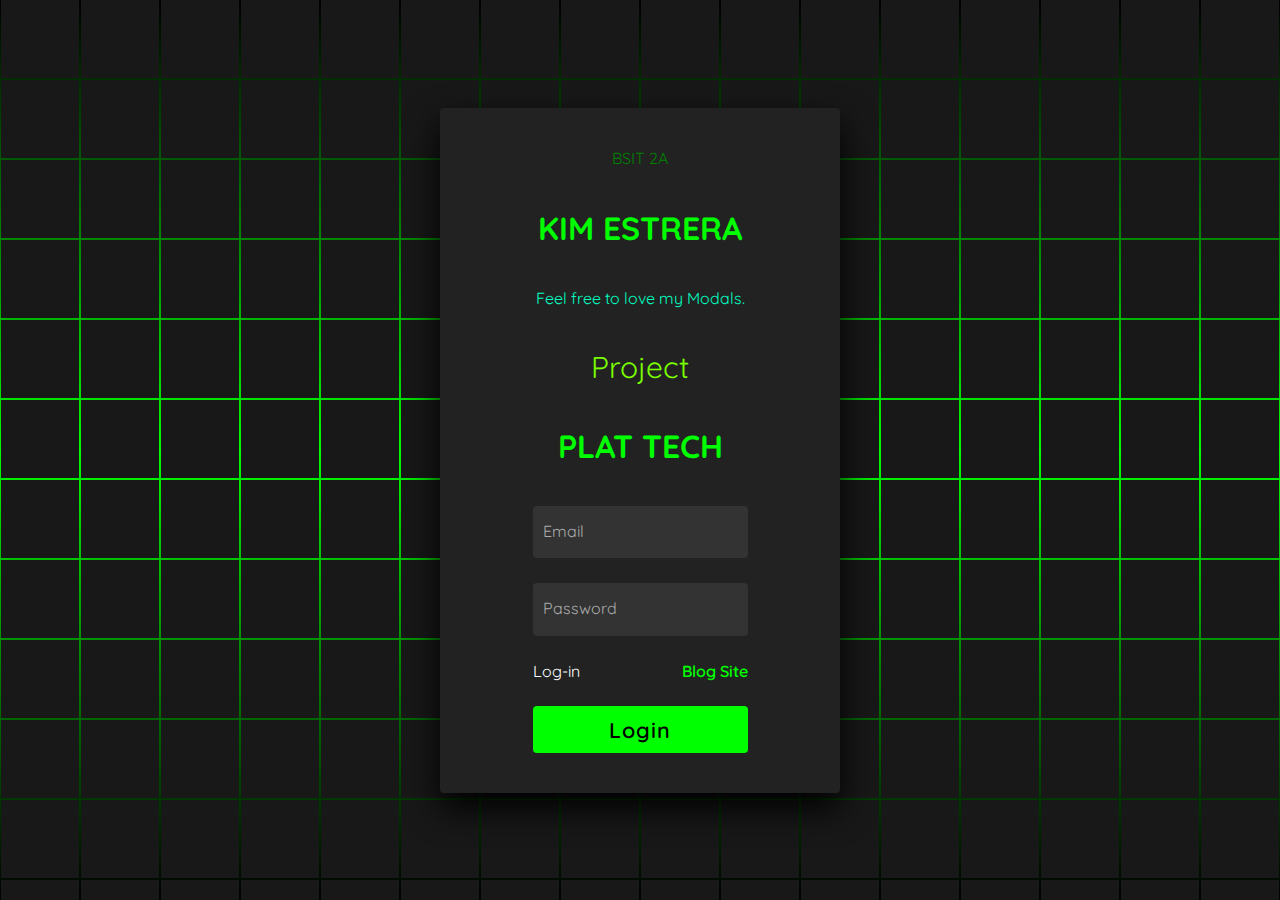
<file: index.html>
<!DOCTYPE html>
<html lang="en">
<head>
    <meta charset="UTF-8">
    <meta name="viewport" content="width=device-width, initial-scale=1.0">
    <style> @import url('https://fonts.googleapis.com/css2?family=Quicksand:wght@300;400;500;600;700&display=swap');
        *
        {
          margin: 0;
          padding: 0;
          box-sizing: border-box;
          font-family: 'Quicksand', sans-serif;
        }
        body 
        {
          display: flex;
          justify-content: center;
          align-items: center;
          min-height: 100vh;
          background: #000;
        }
        section 
        {
          position: absolute;
          width: 100vw;
          height: 100vh;
          display: flex;
          justify-content: center;
          align-items: center;
          gap: 2px;
          flex-wrap: wrap;
          overflow: hidden;
        }
        section::before 
        {
          content: '';
          position: absolute;
          width: 100%;
          height: 100%;
          background: linear-gradient(#000,#0f0,#000);
          animation: animate 5s linear infinite;
        }
        @keyframes animate 
        {
          0%
          {
            transform: translateY(-100%);
          }
          100%
          {
            transform: translateY(100%);
          }
        }
        section span 
        {
          position: relative;
          display: block;
          width: calc(6.25vw - 2px);
          height: calc(6.25vw - 2px);
          background: #181818;
          z-index: 2;
          transition: 1.5s;
        }
        section span:hover 
        {
          background: #0f0;
          transition: 0s;
        }
        
        section .signin
        {
          position: absolute;
          width: 400px;
          background: #222;  
          z-index: 1000;
          display: flex;
          justify-content: center;
          align-items: center;
          padding: 40px;
          border-radius: 4px;
          box-shadow: 0 15px 35px rgba(0,0,0,9);
        }
        section .signin .content 
        {
          position: relative;
          width: 100%;
          display: flex;
          justify-content: center;
          align-items: center;
          flex-direction: column;
          gap: 40px;
        }
        section .signin .content h2 
        {
          font-size: 2em;
          color: #0f0;
          text-transform: uppercase;
        }
        section .signin .content .form 
        {
          width: 100%;
          display: flex;
          flex-direction: column;
          gap: 25px;
        }
        section .signin .content .form .inputBox
        {
          position: relative;
          width: 100%;
        }
        section .signin .content .form .inputBox input 
        {
          position: relative;
          width: 100%;
          background: #333;
          border: none;
          outline: none;
          padding: 25px 10px 7.5px;
          border-radius: 4px;
          color: #fff;
          font-weight: 500;
          font-size: 1em;
        }
        section .signin .content .form .inputBox i 
        {
          position: absolute;
          left: 0;
          padding: 15px 10px;
          font-style: normal;
          color: #aaa;
          transition: 0.5s;
          pointer-events: none;
        }
        .signin .content .form .inputBox input:focus ~ i,
        .signin .content .form .inputBox input:valid ~ i
        {
          transform: translateY(-7.5px);
          font-size: 0.8em;
          color: #fff;
        }
        .signin .content .form .links 
        {
          position: relative;
          width: 100%;
          display: flex;
          justify-content: space-between;
        }
        .signin .content .form .links a 
        {
          color: #fff;
          text-decoration: none;
        }
        .signin .content .form .links a:nth-child(2)
        {
          color: #0f0;
          font-weight: 600;
        }
        .signin .content .form .inputBox input[type="submit"]
        {
          padding: 10px;
          background: #0f0;
          color: #000;
          font-weight: 600;
          font-size: 1.35em;
          letter-spacing: 0.05em;
          cursor: pointer;
        }
        input[type="submit"]:active
        {
          opacity: 0.6;
        }
        @media (max-width: 900px)
        {
          section span 
          {
            width: calc(10vw - 2px);
            height: calc(10vw - 2px);
          }
        }
        @media (max-width: 600px)
        {
          section span 
          {
            width: calc(20vw - 2px);
            height: calc(20vw - 2px);
          }
        }        
        }
        .myModal {
    display: flex;
    align-items: center;
    justify-content: center;
    position: fixed;
    top: 0;
    left: 0;
    width: 100%;
    height: 100%;
    background: rgba(0, 0, 0, 0.5);
}

.myModal[open] {
    display: block;
}

.signin {
    background: #fff;
    padding: 20px;
    border-radius: 8px;
    text-align: center;
    display: none;
}

.myModal[open] .signin {
    display: block;
}

.content {
    max-width: 400px;
    margin: auto;
}

/* Add any additional styles as needed */

     
        </style>
    <title>LOGIN</title>
</head>
<body>
    <section>
 <section> <span></span> <span></span> <span></span> <span></span> <span></span> <span></span> <span></span> <span></span> <span></span> <span></span> <span></span> <span></span> <span></span> <span></span> <span></span> <span></span> <span></span> <span></span> <span></span> <span></span> <span></span> <span></span> <span></span> <span></span> <span></span> <span></span> <span></span> <span></span> <span></span> <span></span> <span></span> <span></span> <span></span> <span></span> <span></span> <span></span> <span></span> <span></span> <span></span> <span></span> <span></span> <span></span> <span></span> <span></span> <span></span> <span></span> <span></span> <span></span> <span></span> <span></span> <span></span> <span></span> <span></span> <span></span> <span></span> <span></span> <span></span> <span></span> <span></span> <span></span> <span></span> <span></span> <span></span> <span></span> <span></span> <span></span> <span></span> <span></span> <span></span> <span></span> <span></span> <span></span> <span></span> <span></span> <span></span> <span></span> <span></span> <span></span> <span></span> <span></span> <span></span> <span></span> <span></span> <span></span> <span></span> <span></span> <span></span> <span></span> <span></span> <span></span> <span></span> <span></span> <span></span> <span></span> <span></span> <span></span> <span></span> <span></span> <span></span> <span></span> <span></span> <span></span> <span></span> <span></span> <span></span> <span></span> <span></span> <span></span> <span></span> <span></span> <span></span> <span></span> <span></span> <span></span> <span></span> <span></span> <span></span> <span></span> <span></span> <span></span> <span></span> <span></span> <span></span> <span></span> <span></span> <span></span> <span></span> <span></span> <span></span> <span></span> <span></span> <span></span> <span></span> <span></span> <span></span> <span></span> <span></span> <span></span> <span></span> <span></span> <span></span> <span></span> <span></span> <span></span> <span></span> <span></span>  <span></span> <span></span> <span></span> <span></span> <span></span> <span></span> <span></span> <span></span> <span></span> <span></span> <span></span> <span></span> <span></span> <span></span> <span></span> <span></span> <span></span> <span></span> <span></span> <span></span> <span></span> <span></span> <span></span> <span></span> <span></span> <span></span> <span></span> <span></span> <span></span> <span></span> <span></span> <span></span> <span></span> <span></span> <span></span> <span></span> <span></span> <span></span> <span></span> <span></span> <span></span> <span></span> <span></span> <span></span> <span></span> <span></span> <span></span> <span></span> <span></span> <span></span> <span></span> <span></span> <span></span> <span></span> <span></span> <span></span> <span></span> <span></span> <span></span> <span></span> <span></span> <span></span> <span></span> <span></span> <span></span> <span></span> <span></span> <span></span> <span></span> <span></span> <span></span> <span></span> <span></span> <span></span> <span></span> <span></span> <span></span> <span></span> <span></span> <span></span> <span></span> <span></span> <span></span> <span></span> <span></span> <span></span> <span></span> <span></span> <span></span> <span></span> <span></span> <span></span> <span></span> <span></span> <span></span> <span></span> <span></span> <span></span> <span></span> <span></span> <span></span> <span></span> <span></span> <span></span> <span></span> <span></span> <span></span> <span></span> <span></span> <span></span> <span></span> <span></span> <span></span> 
    
        <span></span>
    
        
        
        
        
        <div class="signin">
            <div class="content">
                <p style="color:green;">BSIT 2A</p>
                <h2>Kim Estrera</h2>
                <a style="text-align: center; color:#00ffc0">                  
                    Feel free to love my Modals.
                </a>
                <a style="text-align: center; color: #7aff00; font-size: 30px;">Project</a>
                
                <h2>Plat tech</h2>
                
                <form id="loginForm">
                    <div class="form">
                        <div class="inputBox">
                            <input type="email" id="email" required>
                            <i>Email</i>
                        </div>
                        <div class="inputBox">
                            <input type="password" id="password" required>
                            <i>Password</i>
                        </div>
                        <div class="links">
                            <a>Log-in</a>
                            <a href="#">Blog Site</a>
                        </div>
                        <div class="inputBox">
                            <input type="submit" value="Login">
                        </div>
                    </div>
                </form>
            </div>
        </div>
        
        
        
        
        
        
    </section>

    <script>
      
    
  

     
    document.getElementById("loginForm").addEventListener("submit", function(event) {
            event.preventDefault();
            var email = document.getElementById("email").value.trim(); 
            var password = document.getElementById("password").value.trim(); 
            
            if (email === "" && password === "") {
            alert("Incorrect email or password. Please try again.");
                
            } else {
                alert("Login successful!");
                window.location.href = "Dev.html"; 
            }
        });      
        
    </script>
</body>
</html>
</file>
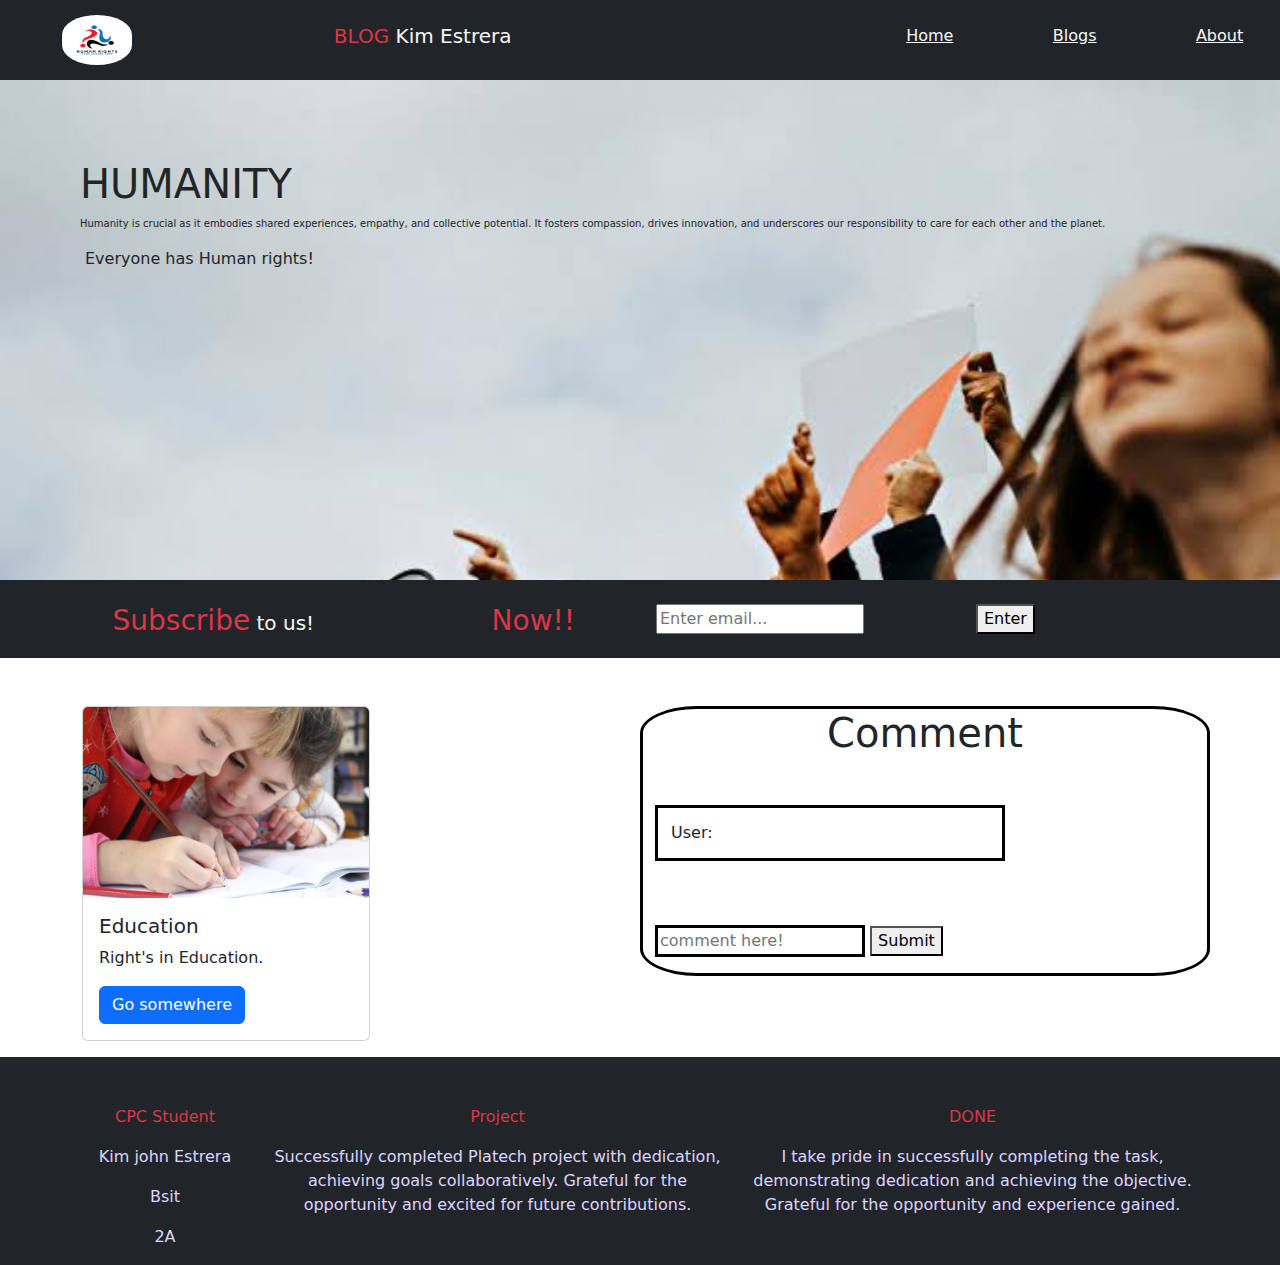
<file: Dev.html>
<!DOCTYPE html>
<html lang="en">
<head>
    <meta charset="UTF-8">
    <title>Page title</title>
</head>
 <style>
     .comet {            
            width: 350px;
            height: auto;
            border: 1px solid black;
            padding: 5px;
            }
     .fotext{
         color:#dfd5ff;
         text-align:center;
     }       
    
 </style>
<scipt href="Dev.js"></scipt>
<link rel="stylesheet" href="Dev.Css">
  <meta name="viewport" content="width=device-width, initial-scale=1">
  <link href="https://cdn.jsdelivr.net/npm/bootstrap@5.3.2/dist/css/bootstrap.min.css" rel="stylesheet">
  <script src="https://cdn.jsdelivr.net/npm/bootstrap@5.3.2/dist/js/bootstrap.bundle.min.js"></script>
<body>    
    <nav class=" row bg-dark">
        <div class="col-sm-2">
            <img src="logo.jpg" alt="logo" width="70px" height="80px" class="logo mx-auto d-block">            
        </div>
        <div class="col-sm-4">
            <p class="h5 text-center mt-4 text-light"><span class="text-danger">BLOG</span> Kim Estrera</p>
        </div>
        <div class="col-sm-2"></div>
        <div class="col">
         <p class="text-light text-center mt-4"><a class="h6" href="#">Home</a></p>
        </div>
        <div class="col">
          <p class="text-light text-center mt-4"><a class="h6" href="#">Blogs</a></p>
        </div>
        <div class="col">
         <p class="text-light text-center mt-4"><a class="h6" href="#">About</a></p>
        </div>                        
    </nav>
    
    <div style="background-image: url('body.jpeg'); height:500px; background-repeat: no-repeat; background-size: cover; width: 100%">
       
           
           
           
        <p class="Thuman h1">HUMANITY</p>
        <p class="Tthuman">
           Humanity is crucial as it embodies shared experiences, empathy, and collective potential. It fosters compassion, drives innovation, and underscores our responsibility to care for each other and the planet.
      </p>
      <p style="padding-left: 85px;">Everyone has Human rights!</p> 
    </div>
    
    <div class="container-fluid bg-dark">
        <div class="row">
            <div class="col-sm-4">
                <p class="h5 text-light text-center mt-4"><span class="h3 text-danger">Subscribe</span> to us!</p>
            </div>
            <div class="col-sm-2">
                <p class="h5 text-light text-center mt-4"><span class="h3 text-danger">Now!!</span> </p>
            </div>
            <div class="col">                
                <input type="email" id="Email" placeholder="Enter email..."   class="mt-4 my-4 mx-1">               
            </div>
            <div class="col">
                <button onclick="Subscribe()" class="mt-4 mx-1 my-4">Enter</button>
            </div>
        </div>
    </div>
   
   
   
   <div class="container-fluid">
       <div class="container">
       <div class="row">
           <div class="col mt-5">
               <div class="card" style="width: 18rem;"> <img src="educ.jpeg" class="card-img-top" alt="..."> <div class="card-body"> <h5 class="card-title">Education</h5> <p class="card-text">Right's in Education. </p> <a href="#" class="btn btn-primary">Go somewhere</a> </div> </div>
           </div>
           <div class="col mt-5 "  >
               <div class="row">
                   <div class="col" style="border:solid black; border-radius:10%;">
                       <p class="h1 text-dark text-center">Comment</p>
                       <div class="comet my-5" style="border:solid black;">
                         <p class="my-2 mx-2">User:<a id="down"></a></p>
                       </div>
                       <input id="comment" style="border:solid black;" class="my-3"  type="text" placeholder="comment here! ">
                       <button class="my-3" onclick="Comment()">Submit</button>
                   </div>
               </div>
               </div>
               <div class="row"></div>
           </div>
           
       </div>
   </div>
   
   <footer class="bg-dark mt-3">
       <div class="container">
           <div class="row">
               <div class="col-sm-2">
                   <p class="text-danger text-center mt-5">CPC Student</p>
                   <p class="fotext">Kim john Estrera</p>
                   <p class="fotext">Bsit</p>
                   <p class="fotext">2A</p>
                   
               </div>
               <div class="col-sm-5">
                   <p class="text-danger text-center mt-5">Project</p>
                   <p class="fotext">Successfully completed Platech project with dedication, achieving goals collaboratively. Grateful for the opportunity and excited for future contributions.</p>
               </div>
               <div class="col-sm-5">
                   <p class="text-danger text-center mt-5">DONE</p>
                   <p class="fotext">I take pride in successfully completing the task, demonstrating dedication and achieving the objective. Grateful for the opportunity and experience gained.</p>
               </div>
           </div>
       </div>
   </footer>
   
   
<script>
    function Subscribe(){
        let Email = document.getElementById("Email").value;
        if(Email === null || Email === ""){
            alert("Need Email to Subscribe!")
        }else{
          alert("Thank You for Subcribing!")  
        }
        document.getElementById("Email").value="";
    }
    
    
    
    
    
    function Comment(){
        
  let comment = document.getElementById("comment").value;
    let down = document.getElementById("down").innerHTML;

    if (down === null || down === "") {
        document.getElementById("down").innerHTML = comment;
    } else {
        document.getElementById("down").innerHTML = down + "<br>" + "User:" + comment;
    }

    document.getElementById("comment").value = "";
}


            
</script>
      
   
   
    
</body>
</html>
</file>
<file: Dev.Css>
.logo{
        border-radius: 100px;
        padding: 15px 0;
        display: block;        
 }

.Thuman{
    padding-top: 80px;
    padding-left: 80px;
    padding-right: 20px;
}
.Tthuman{
    padding-left: 80px;
    font-size: 10px;
    padding-right: 40px;
}
.nav{
    color: #eaeaff;
}
.hand{
    background-size: cover;
    background-repeat: no-repeat;
}
.Topic{
   display: block;
  margin-left: auto;
  margin-right: auto;
  padding-top: 20px;
  padding-left: 30px;
  padding-right: 30px;
  border-radius: 40px;
  
}
.body{
    background-color: #1538ff;
    background-color: black;
}

///////////////
</file>
